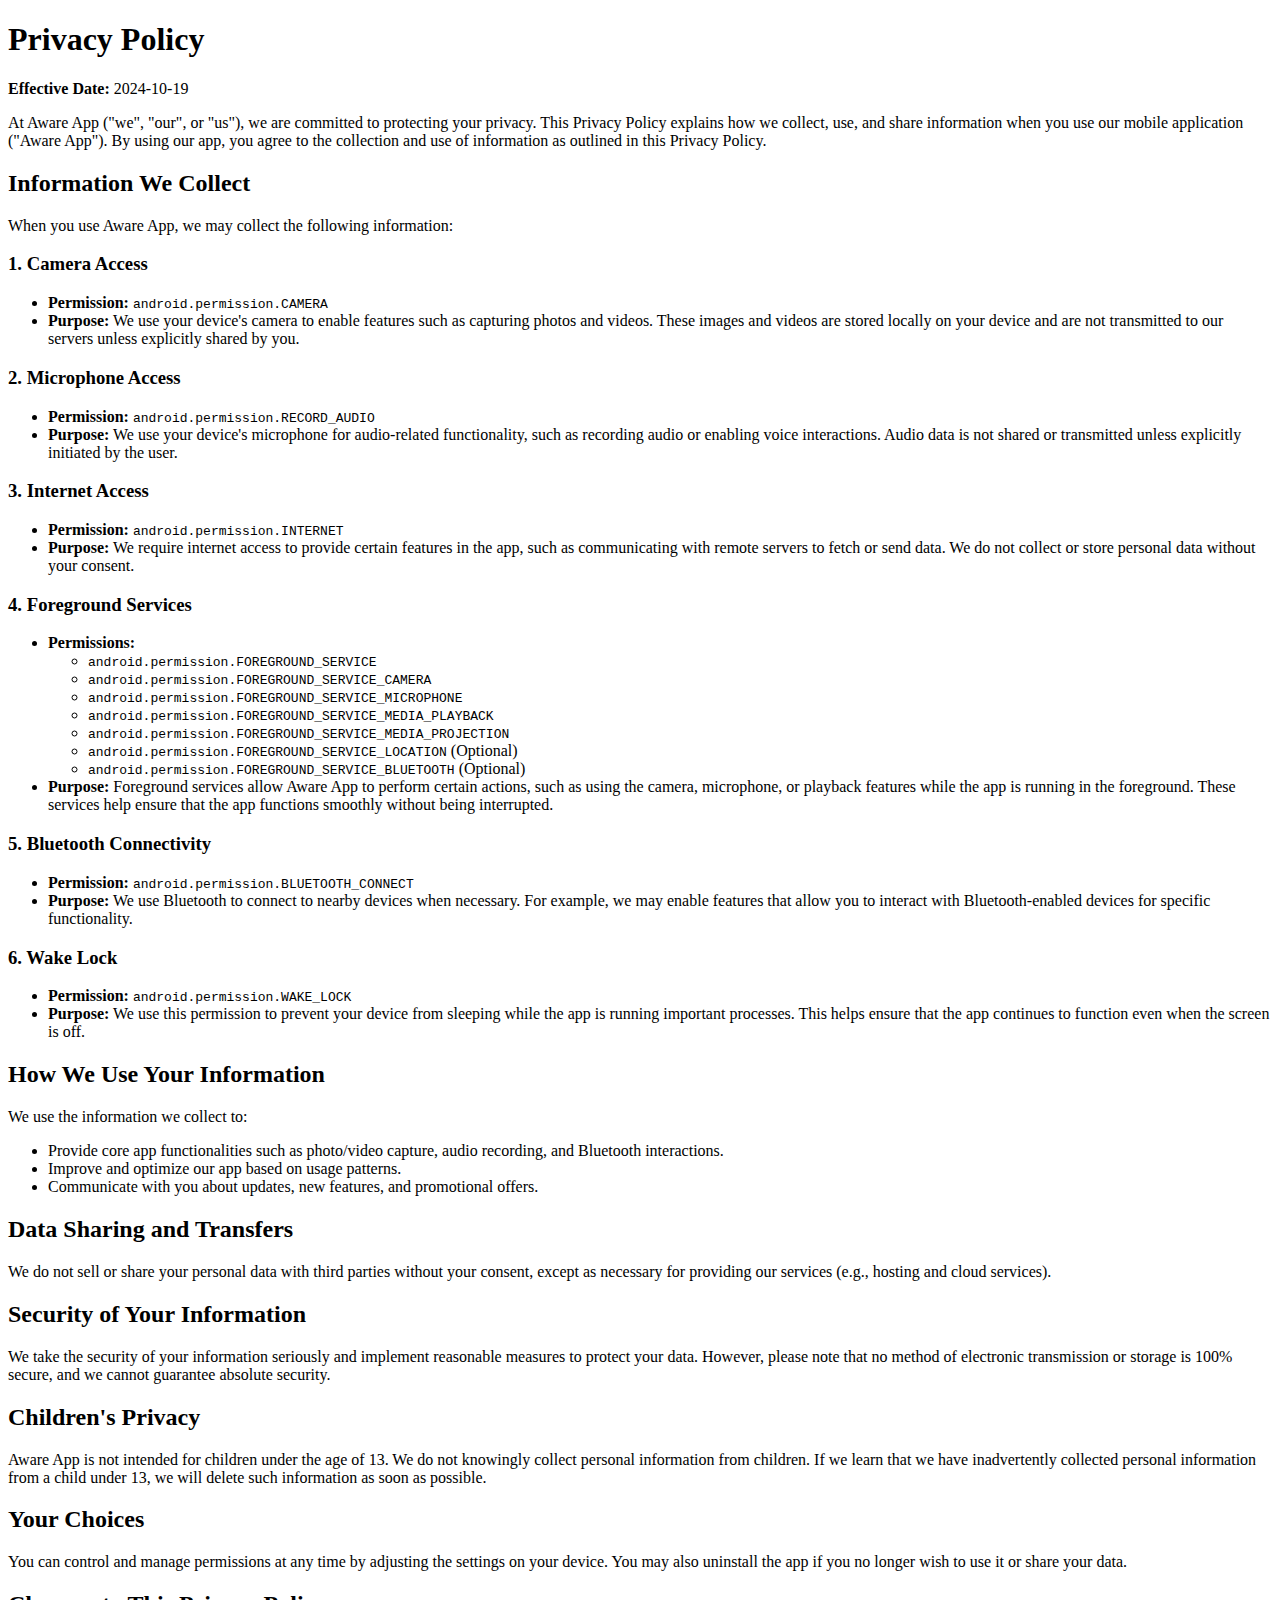
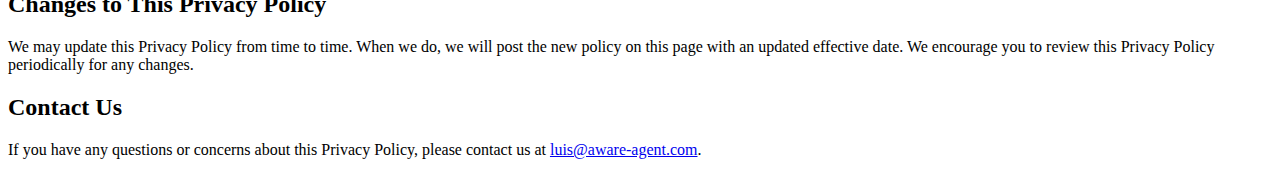
<file: privacy-policy.html>
<!DOCTYPE html>
<html lang="en">
<head>
    <meta charset="UTF-8">
    <meta name="viewport" content="width=device-width, initial-scale=1.0">
    <title>Privacy Policy - Aware App</title>
</head>
<body>
    <h1>Privacy Policy</h1>
    <p><strong>Effective Date:</strong> 2024-10-19</p>

    <p>At Aware App ("we", "our", or "us"), we are committed to protecting your privacy. This Privacy Policy explains how we collect, use, and share information when you use our mobile application ("Aware App"). By using our app, you agree to the collection and use of information as outlined in this Privacy Policy.</p>

    <h2>Information We Collect</h2>

    <p>When you use Aware App, we may collect the following information:</p>

    <h3>1. Camera Access</h3>
    <ul>
        <li><strong>Permission:</strong> <code>android.permission.CAMERA</code></li>
        <li><strong>Purpose:</strong> We use your device's camera to enable features such as capturing photos and videos. These images and videos are stored locally on your device and are not transmitted to our servers unless explicitly shared by you.</li>
    </ul>

    <h3>2. Microphone Access</h3>
    <ul>
        <li><strong>Permission:</strong> <code>android.permission.RECORD_AUDIO</code></li>
        <li><strong>Purpose:</strong> We use your device's microphone for audio-related functionality, such as recording audio or enabling voice interactions. Audio data is not shared or transmitted unless explicitly initiated by the user.</li>
    </ul>

    <h3>3. Internet Access</h3>
    <ul>
        <li><strong>Permission:</strong> <code>android.permission.INTERNET</code></li>
        <li><strong>Purpose:</strong> We require internet access to provide certain features in the app, such as communicating with remote servers to fetch or send data. We do not collect or store personal data without your consent.</li>
    </ul>

    <h3>4. Foreground Services</h3>
    <ul>
        <li><strong>Permissions:</strong></li>
        <ul>
            <li><code>android.permission.FOREGROUND_SERVICE</code></li>
            <li><code>android.permission.FOREGROUND_SERVICE_CAMERA</code></li>
            <li><code>android.permission.FOREGROUND_SERVICE_MICROPHONE</code></li>
            <li><code>android.permission.FOREGROUND_SERVICE_MEDIA_PLAYBACK</code></li>
            <li><code>android.permission.FOREGROUND_SERVICE_MEDIA_PROJECTION</code></li>
            <li><code>android.permission.FOREGROUND_SERVICE_LOCATION</code> (Optional)</li>
            <li><code>android.permission.FOREGROUND_SERVICE_BLUETOOTH</code> (Optional)</li>
        </ul>
        <li><strong>Purpose:</strong> Foreground services allow Aware App to perform certain actions, such as using the camera, microphone, or playback features while the app is running in the foreground. These services help ensure that the app functions smoothly without being interrupted.</li>
    </ul>

    <h3>5. Bluetooth Connectivity</h3>
    <ul>
        <li><strong>Permission:</strong> <code>android.permission.BLUETOOTH_CONNECT</code></li>
        <li><strong>Purpose:</strong> We use Bluetooth to connect to nearby devices when necessary. For example, we may enable features that allow you to interact with Bluetooth-enabled devices for specific functionality.</li>
    </ul>

    <h3>6. Wake Lock</h3>
    <ul>
        <li><strong>Permission:</strong> <code>android.permission.WAKE_LOCK</code></li>
        <li><strong>Purpose:</strong> We use this permission to prevent your device from sleeping while the app is running important processes. This helps ensure that the app continues to function even when the screen is off.</li>
    </ul>

    <h2>How We Use Your Information</h2>

    <p>We use the information we collect to:</p>
    <ul>
        <li>Provide core app functionalities such as photo/video capture, audio recording, and Bluetooth interactions.</li>
        <li>Improve and optimize our app based on usage patterns.</li>
        <li>Communicate with you about updates, new features, and promotional offers.</li>
    </ul>

    <h2>Data Sharing and Transfers</h2>
    <p>We do not sell or share your personal data with third parties without your consent, except as necessary for providing our services (e.g., hosting and cloud services).</p>

    <h2>Security of Your Information</h2>
    <p>We take the security of your information seriously and implement reasonable measures to protect your data. However, please note that no method of electronic transmission or storage is 100% secure, and we cannot guarantee absolute security.</p>

    <h2>Children's Privacy</h2>
    <p>Aware App is not intended for children under the age of 13. We do not knowingly collect personal information from children. If we learn that we have inadvertently collected personal information from a child under 13, we will delete such information as soon as possible.</p>

    <h2>Your Choices</h2>
    <p>You can control and manage permissions at any time by adjusting the settings on your device. You may also uninstall the app if you no longer wish to use it or share your data.</p>

    <h2>Changes to This Privacy Policy</h2>
    <p>We may update this Privacy Policy from time to time. When we do, we will post the new policy on this page with an updated effective date. We encourage you to review this Privacy Policy periodically for any changes.</p>

    <h2>Contact Us</h2>
    <p>If you have any questions or concerns about this Privacy Policy, please contact us at <a href="mailto:luis@aware-agent.com">luis@aware-agent.com</a>.</p>
</body>
</html>
</file>
